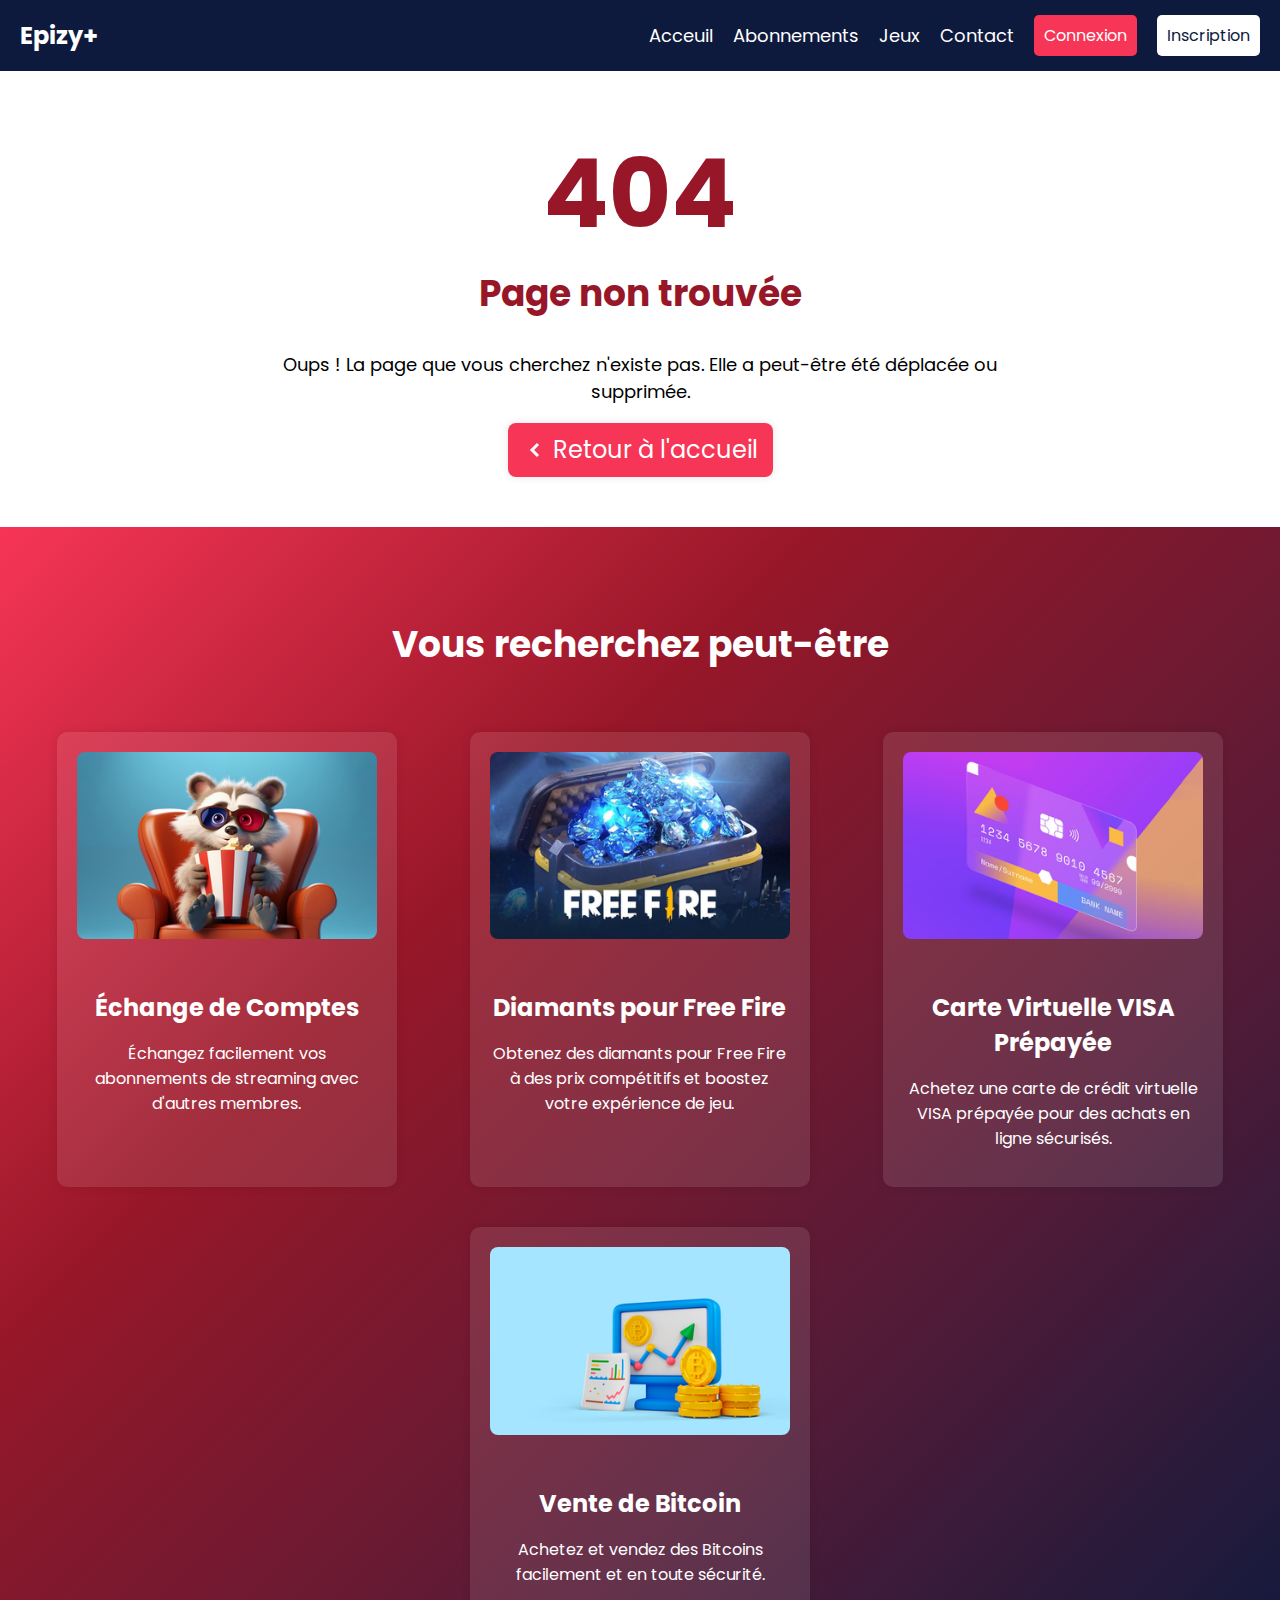
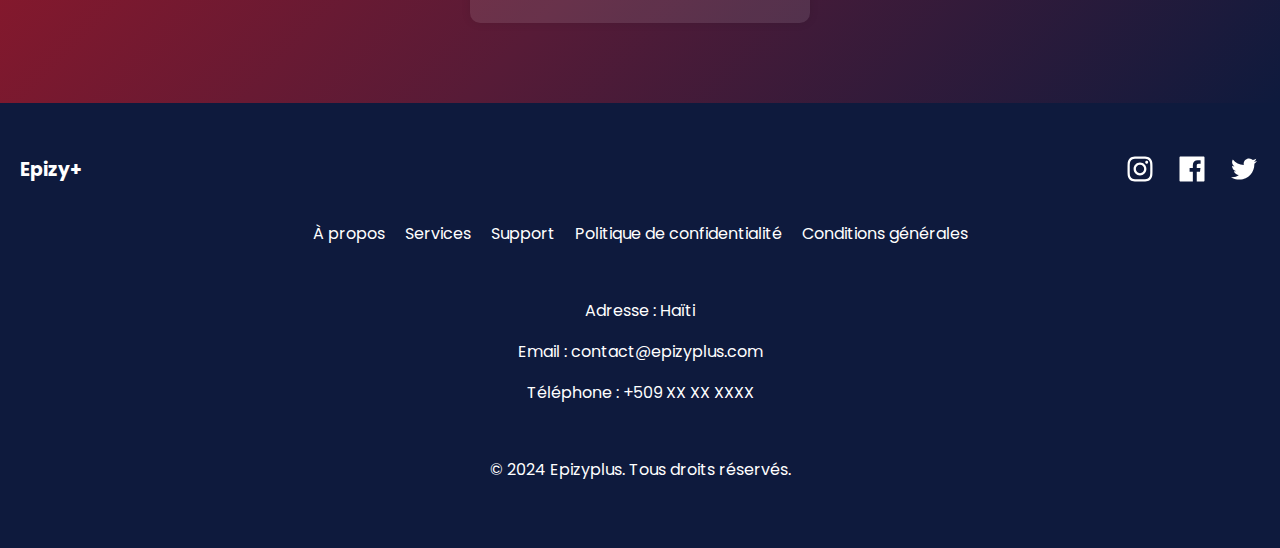
<file: index.html>
<!doctype html>
<html lang="fr">
  <head>
    <meta charset="UTF-8" />
    <link rel="icon" type="image/svg+xml" href="" />
    <link href="https://fonts.googleapis.com/css2?family=Poppins:wght@100;200;300;400;500;600;700;800;900&display=swap" rel="stylesheet">
    <meta name="viewport" content="width=device-width, initial-scale=1.0" />
    <title>Epizyplus - Votre Solution de Streaming, Jeux et Paiements en Ligne</title>
    <script type="module" crossorigin src="/assets/index-BCZl94WV.js"></script>
    <link rel="stylesheet" crossorigin href="/assets/index-Dzw8vILx.css">
  </head>
  <body>
    <div id="root"></div>
  </body>
</html>
</file>
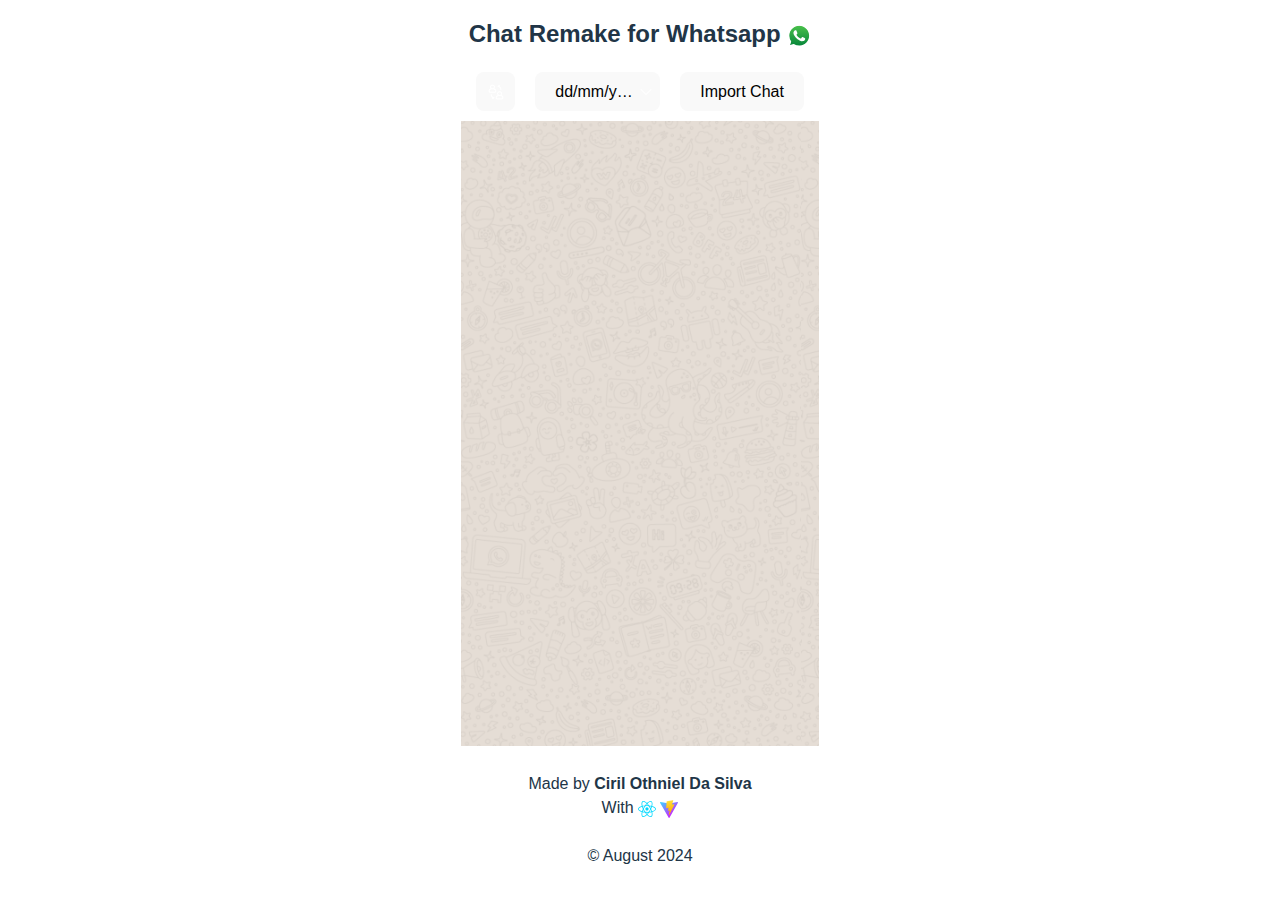
<file: chat-remake-for-whatsapp/index.html>
<!doctype html>
<html lang="en">
  <head>
    <meta charset="UTF-8" />
    <meta name="viewport" content="width=device-width" />
    <title>Chat Remake for Whatsapp</title>
    <script type="module" crossorigin src="./assets/index-C2UpHAvT.js"></script>
    <link rel="stylesheet" crossorigin href="./assets/index-BuDLZiqE.css">
  </head>
  <body>
    <div id="root"></div>
  </body>
</html>
</file>
<file: assets/index-Dzw8vILx.css>
:root{--primary-color: #f73556;--secondary-color: #971728;--accent-color: #571b37;--background-color: #0e1a3d;--text-color: #ffffff;--header-bg-color: #000000;--footer-bg-color: #000000}body{color:var(--text-color);background-color:#fff;font-family:Poppins,Arial,sans-serif;margin:0;height:100vh;overflow:scroll}.button-primary{align-items:center;border:0;border-radius:8px;box-shadow:#9741fc33 0 15px 30px -5px;box-shadow:0 0 10px #0000001a;box-sizing:border-box;display:flex;font-family:Poppins,Phantomsans,sans-serif;font-size:20px;justify-content:center;line-height:1em;max-width:100%;min-width:140px;text-decoration:none;user-select:none;-webkit-user-select:none;touch-action:manipulation;white-space:nowrap;cursor:pointer;background:var(--primary-color);color:var(--text-color);padding:10px 20px}.button-primary:active,.button-primary:hover{outline:0;background:var(--secondary-color)}.button-secondary{background-image:linear-gradient(-180deg,#d82840,#971728);border-radius:.5rem;box-sizing:border-box;color:#fff;display:flex;font-size:16px;justify-content:center;padding:1rem 1.75rem;text-decoration:none;width:max-content;border:0;cursor:pointer;user-select:none;-webkit-user-select:none;touch-action:manipulation}.button-secondary:hover{background-image:linear-gradient(-180deg,#b72337,#861524)}.text-accent{color:var(--accent-color)}p a{color:var(--primary-color)}p a:active{color:var(--secondary-color)}@media (min-width: 768px){.button-primary{font-size:24px;min-width:196px}}:root{--toastify-color-light: #fff;--toastify-color-dark: #121212;--toastify-color-info: #3498db;--toastify-color-success: #07bc0c;--toastify-color-warning: #f1c40f;--toastify-color-error: #e74c3c;--toastify-color-transparent: rgba(255, 255, 255, .7);--toastify-icon-color-info: var(--toastify-color-info);--toastify-icon-color-success: var(--toastify-color-success);--toastify-icon-color-warning: var(--toastify-color-warning);--toastify-icon-color-error: var(--toastify-color-error);--toastify-toast-width: 320px;--toastify-toast-offset: 16px;--toastify-toast-top: max(var(--toastify-toast-offset), env(safe-area-inset-top));--toastify-toast-right: max(var(--toastify-toast-offset), env(safe-area-inset-right));--toastify-toast-left: max(var(--toastify-toast-offset), env(safe-area-inset-left));--toastify-toast-bottom: max(var(--toastify-toast-offset), env(safe-area-inset-bottom));--toastify-toast-background: #fff;--toastify-toast-min-height: 64px;--toastify-toast-max-height: 800px;--toastify-toast-bd-radius: 6px;--toastify-font-family: sans-serif;--toastify-z-index: 9999;--toastify-text-color-light: #757575;--toastify-text-color-dark: #fff;--toastify-text-color-info: #fff;--toastify-text-color-success: #fff;--toastify-text-color-warning: #fff;--toastify-text-color-error: #fff;--toastify-spinner-color: #616161;--toastify-spinner-color-empty-area: #e0e0e0;--toastify-color-progress-light: linear-gradient( to right, #4cd964, #5ac8fa, #007aff, #34aadc, #5856d6, #ff2d55 );--toastify-color-progress-dark: #bb86fc;--toastify-color-progress-info: var(--toastify-color-info);--toastify-color-progress-success: var(--toastify-color-success);--toastify-color-progress-warning: var(--toastify-color-warning);--toastify-color-progress-error: var(--toastify-color-error);--toastify-color-progress-bgo: .2}.Toastify__toast-container{z-index:var(--toastify-z-index);-webkit-transform:translate3d(0,0,var(--toastify-z-index));position:fixed;padding:4px;width:var(--toastify-toast-width);box-sizing:border-box;color:#fff}.Toastify__toast-container--top-left{top:var(--toastify-toast-top);left:var(--toastify-toast-left)}.Toastify__toast-container--top-center{top:var(--toastify-toast-top);left:50%;transform:translate(-50%)}.Toastify__toast-container--top-right{top:var(--toastify-toast-top);right:var(--toastify-toast-right)}.Toastify__toast-container--bottom-left{bottom:var(--toastify-toast-bottom);left:var(--toastify-toast-left)}.Toastify__toast-container--bottom-center{bottom:var(--toastify-toast-bottom);left:50%;transform:translate(-50%)}.Toastify__toast-container--bottom-right{bottom:var(--toastify-toast-bottom);right:var(--toastify-toast-right)}@media only screen and (max-width : 480px){.Toastify__toast-container{width:100vw;padding:0;left:env(safe-area-inset-left);margin:0}.Toastify__toast-container--top-left,.Toastify__toast-container--top-center,.Toastify__toast-container--top-right{top:env(safe-area-inset-top);transform:translate(0)}.Toastify__toast-container--bottom-left,.Toastify__toast-container--bottom-center,.Toastify__toast-container--bottom-right{bottom:env(safe-area-inset-bottom);transform:translate(0)}.Toastify__toast-container--rtl{right:env(safe-area-inset-right);left:initial}}.Toastify__toast{--y: 0;position:relative;-ms-touch-action:none;touch-action:none;min-height:var(--toastify-toast-min-height);box-sizing:border-box;margin-bottom:1rem;padding:8px;border-radius:var(--toastify-toast-bd-radius);box-shadow:0 4px 12px #0000001a;display:-ms-flexbox;display:flex;-ms-flex-pack:justify;justify-content:space-between;max-height:var(--toastify-toast-max-height);font-family:var(--toastify-font-family);cursor:default;direction:ltr;z-index:0;overflow:hidden}.Toastify__toast--stacked{position:absolute;width:100%;transform:translate3d(0,var(--y),0) scale(var(--s));transition:transform .3s}.Toastify__toast--stacked[data-collapsed] .Toastify__toast-body,.Toastify__toast--stacked[data-collapsed] .Toastify__close-button{transition:opacity .1s}.Toastify__toast--stacked[data-collapsed=false]{overflow:visible}.Toastify__toast--stacked[data-collapsed=true]:not(:last-child)>*{opacity:0}.Toastify__toast--stacked:after{content:"";position:absolute;left:0;right:0;height:calc(var(--g) * 1px);bottom:100%}.Toastify__toast--stacked[data-pos=top]{top:0}.Toastify__toast--stacked[data-pos=bot]{bottom:0}.Toastify__toast--stacked[data-pos=bot].Toastify__toast--stacked:before{transform-origin:top}.Toastify__toast--stacked[data-pos=top].Toastify__toast--stacked:before{transform-origin:bottom}.Toastify__toast--stacked:before{content:"";position:absolute;left:0;right:0;bottom:0;height:100%;transform:scaleY(3);z-index:-1}.Toastify__toast--rtl{direction:rtl}.Toastify__toast--close-on-click{cursor:pointer}.Toastify__toast-body{margin:auto 0;-ms-flex:1 1 auto;flex:1 1 auto;padding:6px;display:-ms-flexbox;display:flex;-ms-flex-align:center;align-items:center}.Toastify__toast-body>div:last-child{word-break:break-word;-ms-flex:1;flex:1}.Toastify__toast-icon{-webkit-margin-end:10px;margin-inline-end:10px;width:20px;-ms-flex-negative:0;flex-shrink:0;display:-ms-flexbox;display:flex}.Toastify--animate{animation-fill-mode:both;animation-duration:.5s}.Toastify--animate-icon{animation-fill-mode:both;animation-duration:.3s}@media only screen and (max-width : 480px){.Toastify__toast{margin-bottom:0;border-radius:0}}.Toastify__toast-theme--dark{background:var(--toastify-color-dark);color:var(--toastify-text-color-dark)}.Toastify__toast-theme--light,.Toastify__toast-theme--colored.Toastify__toast--default{background:var(--toastify-color-light);color:var(--toastify-text-color-light)}.Toastify__toast-theme--colored.Toastify__toast--info{color:var(--toastify-text-color-info);background:var(--toastify-color-info)}.Toastify__toast-theme--colored.Toastify__toast--success{color:var(--toastify-text-color-success);background:var(--toastify-color-success)}.Toastify__toast-theme--colored.Toastify__toast--warning{color:var(--toastify-text-color-warning);background:var(--toastify-color-warning)}.Toastify__toast-theme--colored.Toastify__toast--error{color:var(--toastify-text-color-error);background:var(--toastify-color-error)}.Toastify__progress-bar-theme--light{background:var(--toastify-color-progress-light)}.Toastify__progress-bar-theme--dark{background:var(--toastify-color-progress-dark)}.Toastify__progress-bar--info{background:var(--toastify-color-progress-info)}.Toastify__progress-bar--success{background:var(--toastify-color-progress-success)}.Toastify__progress-bar--warning{background:var(--toastify-color-progress-warning)}.Toastify__progress-bar--error{background:var(--toastify-color-progress-error)}.Toastify__progress-bar-theme--colored.Toastify__progress-bar--info,.Toastify__progress-bar-theme--colored.Toastify__progress-bar--success,.Toastify__progress-bar-theme--colored.Toastify__progress-bar--warning,.Toastify__progress-bar-theme--colored.Toastify__progress-bar--error{background:var(--toastify-color-transparent)}.Toastify__close-button{color:#fff;background:transparent;outline:none;border:none;padding:0;cursor:pointer;opacity:.7;transition:.3s ease;-ms-flex-item-align:start;align-self:flex-start;z-index:1}.Toastify__close-button--light{color:#000;opacity:.3}.Toastify__close-button>svg{fill:currentColor;height:16px;width:14px}.Toastify__close-button:hover,.Toastify__close-button:focus{opacity:1}@keyframes Toastify__trackProgress{0%{transform:scaleX(1)}to{transform:scaleX(0)}}.Toastify__progress-bar{position:absolute;bottom:0;left:0;width:100%;height:100%;z-index:var(--toastify-z-index);opacity:.7;transform-origin:left;border-bottom-left-radius:var(--toastify-toast-bd-radius)}.Toastify__progress-bar--animated{animation:Toastify__trackProgress linear 1 forwards}.Toastify__progress-bar--controlled{transition:transform .2s}.Toastify__progress-bar--rtl{right:0;left:initial;transform-origin:right;border-bottom-left-radius:initial;border-bottom-right-radius:var(--toastify-toast-bd-radius)}.Toastify__progress-bar--wrp{position:absolute;bottom:0;left:0;width:100%;height:5px;border-bottom-left-radius:var(--toastify-toast-bd-radius)}.Toastify__progress-bar--wrp[data-hidden=true]{opacity:0}.Toastify__progress-bar--bg{opacity:var(--toastify-color-progress-bgo);width:100%;height:100%}.Toastify__spinner{width:20px;height:20px;box-sizing:border-box;border:2px solid;border-radius:100%;border-color:var(--toastify-spinner-color-empty-area);border-right-color:var(--toastify-spinner-color);animation:Toastify__spin .65s linear infinite}@keyframes Toastify__bounceInRight{0%,60%,75%,90%,to{animation-timing-function:cubic-bezier(.215,.61,.355,1)}0%{opacity:0;transform:translate3d(3000px,0,0)}60%{opacity:1;transform:translate3d(-25px,0,0)}75%{transform:translate3d(10px,0,0)}90%{transform:translate3d(-5px,0,0)}to{transform:none}}@keyframes Toastify__bounceOutRight{20%{opacity:1;transform:translate3d(-20px,var(--y),0)}to{opacity:0;transform:translate3d(2000px,var(--y),0)}}@keyframes Toastify__bounceInLeft{0%,60%,75%,90%,to{animation-timing-function:cubic-bezier(.215,.61,.355,1)}0%{opacity:0;transform:translate3d(-3000px,0,0)}60%{opacity:1;transform:translate3d(25px,0,0)}75%{transform:translate3d(-10px,0,0)}90%{transform:translate3d(5px,0,0)}to{transform:none}}@keyframes Toastify__bounceOutLeft{20%{opacity:1;transform:translate3d(20px,var(--y),0)}to{opacity:0;transform:translate3d(-2000px,var(--y),0)}}@keyframes Toastify__bounceInUp{0%,60%,75%,90%,to{animation-timing-function:cubic-bezier(.215,.61,.355,1)}0%{opacity:0;transform:translate3d(0,3000px,0)}60%{opacity:1;transform:translate3d(0,-20px,0)}75%{transform:translate3d(0,10px,0)}90%{transform:translate3d(0,-5px,0)}to{transform:translateZ(0)}}@keyframes Toastify__bounceOutUp{20%{transform:translate3d(0,calc(var(--y) - 10px),0)}40%,45%{opacity:1;transform:translate3d(0,calc(var(--y) + 20px),0)}to{opacity:0;transform:translate3d(0,-2000px,0)}}@keyframes Toastify__bounceInDown{0%,60%,75%,90%,to{animation-timing-function:cubic-bezier(.215,.61,.355,1)}0%{opacity:0;transform:translate3d(0,-3000px,0)}60%{opacity:1;transform:translate3d(0,25px,0)}75%{transform:translate3d(0,-10px,0)}90%{transform:translate3d(0,5px,0)}to{transform:none}}@keyframes Toastify__bounceOutDown{20%{transform:translate3d(0,calc(var(--y) - 10px),0)}40%,45%{opacity:1;transform:translate3d(0,calc(var(--y) + 20px),0)}to{opacity:0;transform:translate3d(0,2000px,0)}}.Toastify__bounce-enter--top-left,.Toastify__bounce-enter--bottom-left{animation-name:Toastify__bounceInLeft}.Toastify__bounce-enter--top-right,.Toastify__bounce-enter--bottom-right{animation-name:Toastify__bounceInRight}.Toastify__bounce-enter--top-center{animation-name:Toastify__bounceInDown}.Toastify__bounce-enter--bottom-center{animation-name:Toastify__bounceInUp}.Toastify__bounce-exit--top-left,.Toastify__bounce-exit--bottom-left{animation-name:Toastify__bounceOutLeft}.Toastify__bounce-exit--top-right,.Toastify__bounce-exit--bottom-right{animation-name:Toastify__bounceOutRight}.Toastify__bounce-exit--top-center{animation-name:Toastify__bounceOutUp}.Toastify__bounce-exit--bottom-center{animation-name:Toastify__bounceOutDown}@keyframes Toastify__zoomIn{0%{opacity:0;transform:scale3d(.3,.3,.3)}50%{opacity:1}}@keyframes Toastify__zoomOut{0%{opacity:1}50%{opacity:0;transform:translate3d(0,var(--y),0) scale3d(.3,.3,.3)}to{opacity:0}}.Toastify__zoom-enter{animation-name:Toastify__zoomIn}.Toastify__zoom-exit{animation-name:Toastify__zoomOut}@keyframes Toastify__flipIn{0%{transform:perspective(400px) rotateX(90deg);animation-timing-function:ease-in;opacity:0}40%{transform:perspective(400px) rotateX(-20deg);animation-timing-function:ease-in}60%{transform:perspective(400px) rotateX(10deg);opacity:1}80%{transform:perspective(400px) rotateX(-5deg)}to{transform:perspective(400px)}}@keyframes Toastify__flipOut{0%{transform:translate3d(0,var(--y),0) perspective(400px)}30%{transform:translate3d(0,var(--y),0) perspective(400px) rotateX(-20deg);opacity:1}to{transform:translate3d(0,var(--y),0) perspective(400px) rotateX(90deg);opacity:0}}.Toastify__flip-enter{animation-name:Toastify__flipIn}.Toastify__flip-exit{animation-name:Toastify__flipOut}@keyframes Toastify__slideInRight{0%{transform:translate3d(110%,0,0);visibility:visible}to{transform:translate3d(0,var(--y),0)}}@keyframes Toastify__slideInLeft{0%{transform:translate3d(-110%,0,0);visibility:visible}to{transform:translate3d(0,var(--y),0)}}@keyframes Toastify__slideInUp{0%{transform:translate3d(0,110%,0);visibility:visible}to{transform:translate3d(0,var(--y),0)}}@keyframes Toastify__slideInDown{0%{transform:translate3d(0,-110%,0);visibility:visible}to{transform:translate3d(0,var(--y),0)}}@keyframes Toastify__slideOutRight{0%{transform:translate3d(0,var(--y),0)}to{visibility:hidden;transform:translate3d(110%,var(--y),0)}}@keyframes Toastify__slideOutLeft{0%{transform:translate3d(0,var(--y),0)}to{visibility:hidden;transform:translate3d(-110%,var(--y),0)}}@keyframes Toastify__slideOutDown{0%{transform:translate3d(0,var(--y),0)}to{visibility:hidden;transform:translate3d(0,500px,0)}}@keyframes Toastify__slideOutUp{0%{transform:translate3d(0,var(--y),0)}to{visibility:hidden;transform:translate3d(0,-500px,0)}}.Toastify__slide-enter--top-left,.Toastify__slide-enter--bottom-left{animation-name:Toastify__slideInLeft}.Toastify__slide-enter--top-right,.Toastify__slide-enter--bottom-right{animation-name:Toastify__slideInRight}.Toastify__slide-enter--top-center{animation-name:Toastify__slideInDown}.Toastify__slide-enter--bottom-center{animation-name:Toastify__slideInUp}.Toastify__slide-exit--top-left,.Toastify__slide-exit--bottom-left{animation-name:Toastify__slideOutLeft;animation-timing-function:ease-in;animation-duration:.3s}.Toastify__slide-exit--top-right,.Toastify__slide-exit--bottom-right{animation-name:Toastify__slideOutRight;animation-timing-function:ease-in;animation-duration:.3s}.Toastify__slide-exit--top-center{animation-name:Toastify__slideOutUp;animation-timing-function:ease-in;animation-duration:.3s}.Toastify__slide-exit--bottom-center{animation-name:Toastify__slideOutDown;animation-timing-function:ease-in;animation-duration:.3s}@keyframes Toastify__spin{0%{transform:rotate(0)}to{transform:rotate(360deg)}}
</file>
<file: chat-remake-for-whatsapp/assets/index-BuDLZiqE.css>
#root{max-width:1280px;margin:0 auto;padding:1rem;text-align:center;font-family:Helvetica,Arial,sans-serif}main{display:flex;flex-direction:column;row-gap:10px;height:100%;max-width:400px}nav h2{margin-block:0}nav h2 img{vertical-align:middle}.discussion{background-image:url(../background.png);background-size:contain;padding:20px;display:flex;flex-direction:column;gap:8px;flex:1}.top-bar{padding:10px 15px;background-color:#fff;margin-bottom:-10px;display:flex;align-items:center;justify-content:space-between;column-gap:20px;position:sticky;z-index:1;top:0}.top-bar .switch-user{display:flex;padding:.6em}.top-bar .select-format{max-width:125px;display:flex;align-items:center;padding-right:5px}.top-bar .select-format span{text-overflow:ellipsis;white-space:nowrap;overflow:hidden}.discussion .go-up{padding:5px;position:sticky;right:20px;bottom:20px;border-radius:100%;background-color:#fffffff2;margin-left:auto;box-shadow:0 0 2px #0000001a;color:gray}.date{border-radius:8px;color:gray;padding:5px 10px;background-color:#f8f8ff;place-self:center;font-size:small;box-shadow:0 0 3px #0003}.message-container.user1{padding-right:50px}.message-container.user2{padding-left:50px}.message{border-radius:8px;color:#000;box-shadow:0 0 3px #0003;padding:2px 10px;text-align:left;white-space:wrap;position:relative;z-index:0;max-width:max-content;overflow:hidden}.message-container.user1 .message{background-color:#fff;margin-right:auto}.message-container.user2 .message{background-color:#dcf8c6;margin-left:auto}.message-container.user2+.message-container.user1 .message:before,.date+.message-container.user1 .message:before{content:"";position:absolute;left:-10px;top:0;width:0;height:0;border:10px solid transparent;border-top-color:#fff;border-radius:5px 0 0}.message-container.user1+.message-container.user2 .message:after,.date+.message-container.user2 .message:after{content:"";position:absolute;right:-10px;top:0;width:0;height:0;border:10px solid transparent;border-top-color:#dcf8c6}.message-container.user1 .message .sender{color:#ff1493}.message-container.user2 .message .sender{color:#34b7f1}.message .sender{font-size:12px;font-weight:700;white-space:wrap;text-wrap:wrap}.message .content{text-wrap:pre;font-family:inherit;text-wrap:wrap;margin:0;font-size:16px;line-height:1.5;max-width:max-content}.message .time{color:#888;text-align:right;font-size:12px}footer p img{vertical-align:middle}:root{font-family:Inter,system-ui,Avenir,Helvetica,Arial,sans-serif;font-family:Arial,Helvetica,sans-serif;line-height:1.5;font-weight:400;color-scheme:light dark;color:#ffffffde;background-color:#242424;font-synthesis:none;text-rendering:optimizeLegibility;-webkit-font-smoothing:antialiased;-moz-osx-font-smoothing:grayscale}a{font-weight:500;color:#646cff;text-decoration:inherit}a:hover{color:#535bf2}body{margin:0;display:flex;min-width:320px;min-height:100vh}h1{font-size:3.2em;line-height:1.1}button{border-radius:8px;border:1px solid transparent;padding:.6em 1.2em;font-size:1em;font-weight:500;font-family:inherit;background-color:#1a1a1a;cursor:pointer;transition:border-color .25s}button:hover{border-color:#646cff}button:focus,button:focus-visible{outline:4px auto -webkit-focus-ring-color}@media (prefers-color-scheme: light){:root{color:#213547;background-color:#fff}a:hover{color:#747bff}button{background-color:#f9f9f9}}
</file>
